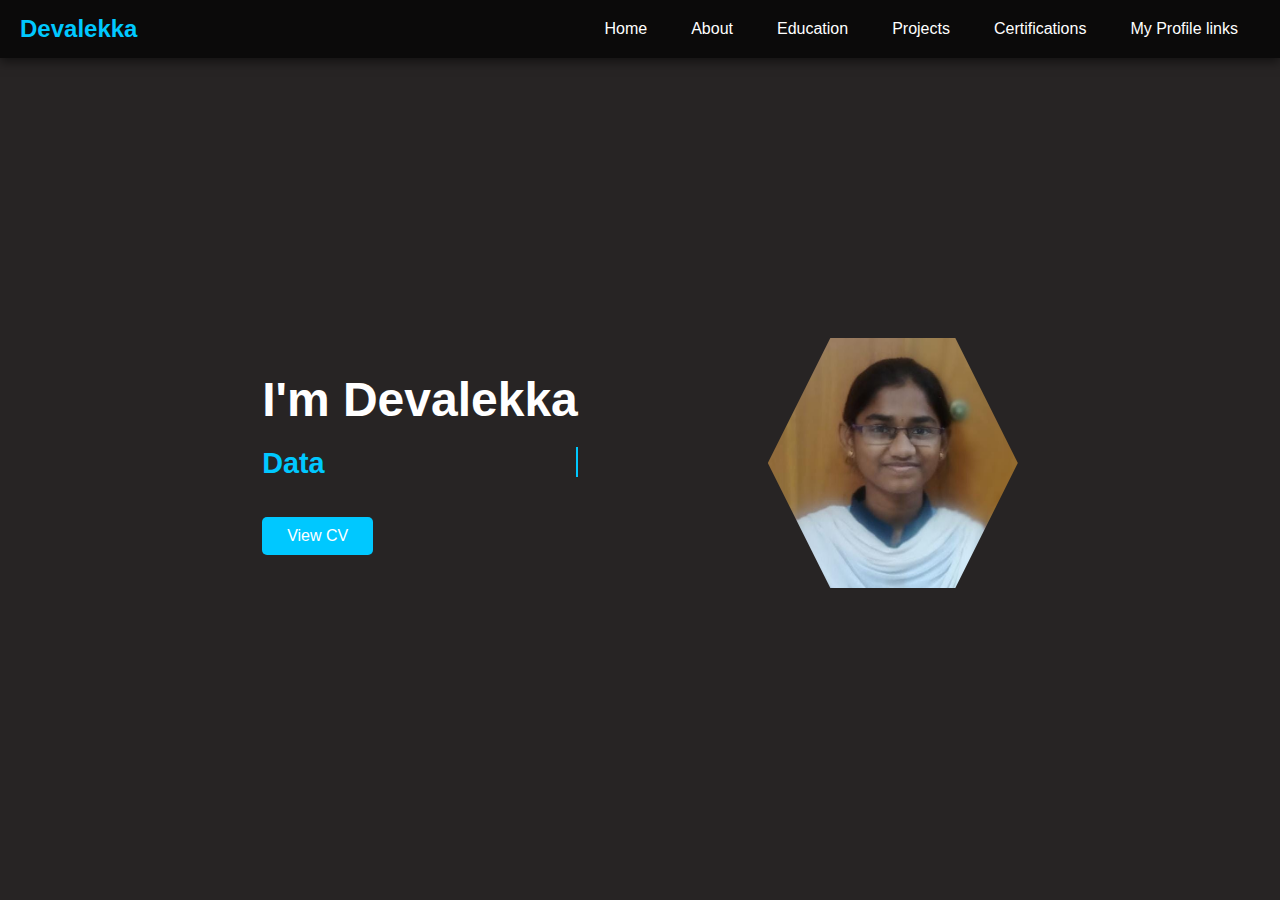
<file: index.html>
<!DOCTYPE html>
<html lang="en">
<head>
  <meta charset="UTF-8" />
  <meta name="viewport" content="width=device-width, initial-scale=1.0"/>
  <title>Portfolio Home Page</title>
  <link rel="stylesheet" href="style.css" />
</head>
<body>
  <!-- Navigation Bar -->
  <nav class="navbar">
    <div class="logo">Devalekka</div>
    <ul class="nav-links">
      <li><a href="index.html">Home</a></li>
      <li><a href="about.html">About</a></li>
      <li><a href="education.html">Education</a></li>
      <li><a href="projects.html">Projects</a></li>
       <li><a href="certifications.html">Certifications</a></li>
      <li><a href="contact.html">My Profile links</a></li>
    </ul>
  </nav>

  <!-- Hero Section -->
  <section class="hero">
   <div class="hero-content">
  <h1>I'm Devalekka</h1>
  <div style="margin-top: 20px;"></div> <!-- Just a bit of spacing -->
  <h2 class="typing-text"></h2>
  <div style="margin-top: 20px;"></div> <!-- Just a bit of spacing -->
  <a href="Devalekka-12 resume.pdf" target="_blank">
  <button class="download-cv">View CV</button>
</a>
</div>

    <div class="hero-image">
      <img src="profile.jpeg" alt="Profile Image" />
    </div>
  </section>

  <!-- Typing Effect Script -->
<script>
  const roles = ["Data Analyst", "Data Scientist", "Web Developer"];
  const textElement = document.querySelector(".typing-text");
  let roleIndex = 0;
  let charIndex = 0;
  let isDeleting = false;

  function typeRole() {
    const currentRole = roles[roleIndex];

    // Update text content
    if (isDeleting) {
      charIndex--;
      textElement.textContent = currentRole.substring(0, charIndex);
    } else {
      charIndex++;
      textElement.textContent = currentRole.substring(0, charIndex);
    }

    // ✨ Normal typing speed: not too fast, not slow
    let typingSpeed = isDeleting ? 100 : 160;

    // Pause only after full word is typed
    if (!isDeleting && charIndex === currentRole.length) {
      setTimeout(() => {
        isDeleting = true;
        typeRole();
      }, 1000); // slight pause before deleting
      return;
    }

    // After deleting, move to next
    if (isDeleting && charIndex === 0) {
      isDeleting = false;
      roleIndex = (roleIndex + 1) % roles.length;
    }

    setTimeout(typeRole, typingSpeed);
  }

  typeRole();
</script>


</body>
</html>
</file>
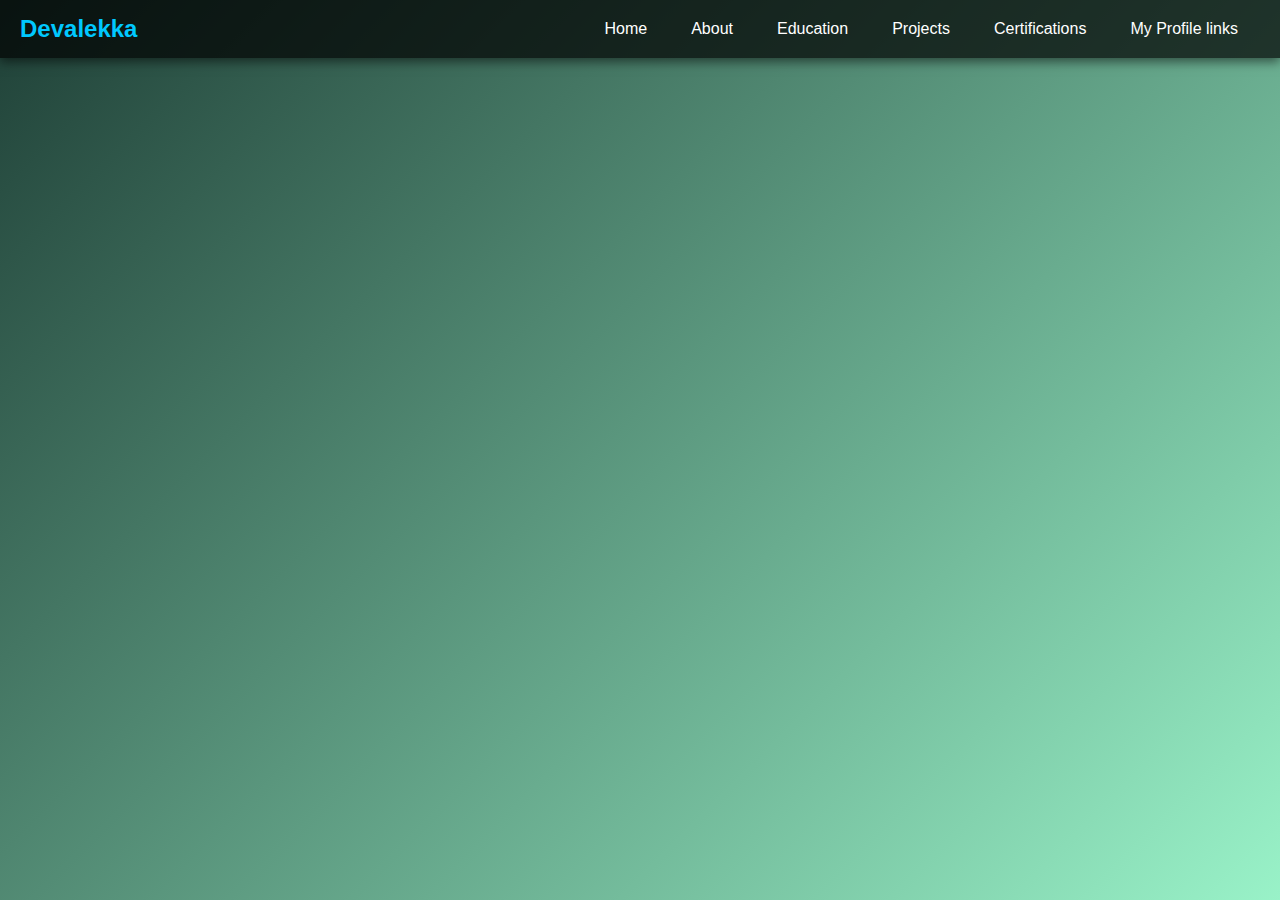
<file: about.html>
<!DOCTYPE html>
<html lang="en">
<head>
    <meta charset="UTF-8">
    <meta name="viewport" content="width=device-width, initial-scale=1.0">
    <title>About - Professional Portfolio</title>
    <link rel="stylesheet" href="about.css">
</head>
<body>
    <!-- Navbar -->
    <!-- Navigation Bar -->
   <!-- Navigation Bar -->
   <nav class="navbar">
    <div class="logo">Devalekka</div>
    <ul class="nav-links">
      <li><a href="index.html">Home</a></li>
      <li><a href="about.html">About</a></li>
      <li><a href="education.html">Education</a></li>
      <li><a href="projects.html">Projects</a></li>
      <li><a href="certifications.html">Certifications</a></li>
      <li><a href="contact.html">My Profile links</a></li>
    </ul>
  </nav>
    <!-- About Section Content -->
    <section id="about-section">
        <div class="container">
            <div class="profile-image">
                <img src="IMG-20250701-WA0003.jpg".jpg" alt="Profile Image">
            </div>
            <div class="about-content">
                <h1>About Me</h1>
                <div class="details">
                    <p><strong>Name:</strong> Devalekka P</p>
                    <p><strong>Birthdate:</strong> Sept 9, 2005</p>
                    <p><strong>Languages:</strong> English, Tamil</p>
                    <p><strong>City:</strong> Karur</p>
                    <p><strong>Email:</strong> devalekka2909@gmail.com</p>
                    <p><strong>Phone:</strong> +91 9944591731</p>
                </div>
            </div>
        </div>
    </section>
</body>
</html>
</file>
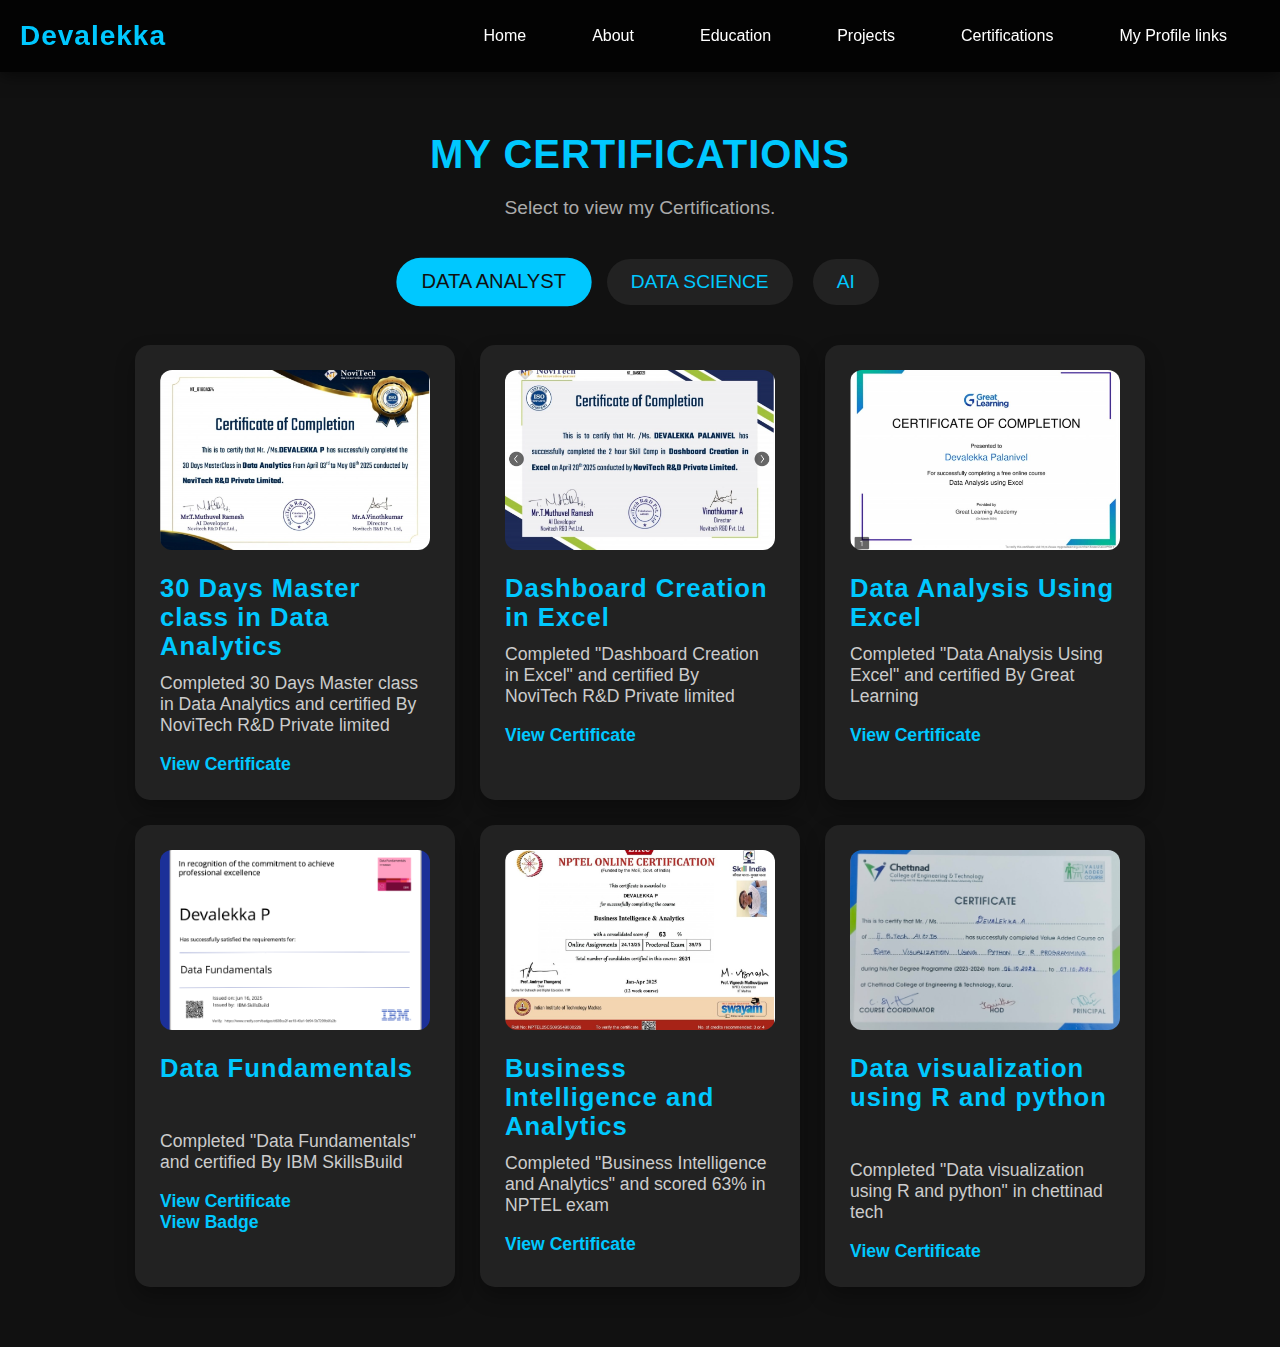
<file: certifications.html>
<!DOCTYPE html>
<html lang="en">
<head>
    <meta charset="UTF-8">
    <meta name="viewport" content="width=device-width, initial-scale=1.0">
    <title>My Skills</title>
    <link rel="stylesheet" href="skills.css">
</head>
<body>
    <div class="navbar">
        <div class="logo">Devalekka</div>
        <div class="nav-toggle" onclick="toggleMenu()">
            <span></span>
            <span></span>
            <span></span>
        </div>
        <ul class="nav-links">
            <li><a href="index.html">Home</a></li>
      <li><a href="about.html">About</a></li>
      <li><a href="education.html">Education</a></li>
      <li><a href="projects.html">Projects</a></li>
      <li><a href="certifications.html">Certifications</a></li>
      <li><a href="contact.html">My Profile links</a></li>
        </ul>
    </div>
    

<!-- Activity Page Wrapper -->
<div class="activity-page">
    <h1>My Certifications</h1>
    <p>Select to view my Certifications.</p>


      <!-- Tabs Navigation -->
    <div class="tabs">
        <button class="tab-button active" onclick="showTab('dcertification')">Data Analyst</button>
        <button class="tab-button" onclick="showTab('scertification')">Data Science</button>
        <button class="tab-button" onclick="showTab('certification')">AI</button>
    </div>
  


    <div id="dcertification" class="tab-content active">
        <div class="card-container">
            <!-- Project Card 1 -->
            <div class="card">
                <img src="Data Analyst cerfications/Novi1.PNG" alt="Project 1" class="card-image">
                <div class="card-content">
                    <h3>30 Days Master class in Data Analytics</h3>
                    <p>Completed 30 Days Master class in Data Analytics  and certified By NoviTech R&D Private limited</p>
                     <a href="Data Analyst cerfications/Novi1.PNG" target="_blank">View Certificate</a><br>
                 </div>
            </div>
            <!-- Project Card 2 -->
             <div class="card">
                <img src="Data Analyst cerfications/Novi2.PNG" alt="Project 1" class="card-image">
                <div class="card-content">
                    <h3>Dashboard Creation in Excel</h3>
                    <p>Completed "Dashboard Creation in Excel" and certified By NoviTech R&D Private limited</p>
                     <a href="Data Analyst cerfications/Novi2.PNG" target="_blank">View Certificate</a><br>
                </div>
            </div>
             <!-- Project Card 3 -->
             <div class="card">
                <img src="Data Analyst cerfications/GL.PNG" alt="Project 1" class="card-image">
                <div class="card-content">
                    <h3>Data Analysis Using Excel</h3>
                    <p>Completed "Data Analysis Using Excel" and certified By Great Learning</p>
                     <a href="Data Analyst cerfications/GL.PNG" target="_blank">View Certificate</a><br>
                </div>
            </div>
             <!-- Project Card 4 -->
             <div class="card">
                <img src="Data Analyst cerfications/IBM 1.PNG" alt="Project 1" class="card-image">
                <div class="card-content">
                    <h3>Data Fundamentals</h3><br><br>
                    <p>Completed "Data Fundamentals" and certified By IBM SkillsBuild</p>
                     <a href="Data Analyst cerfications/IBM 1.PNG" target="_blank">View Certificate</a><br>
                     <a href="https://www.credly.com/badges/d608ca2f-ee18-40a1-9d94-5b7299b6fa2b" target="_blank">View Badge</a>
                </div>
            </div>
              <!-- Project Card 5 -->
             <div class="card">
                <img src="Data Analyst cerfications/nptel.PNG" alt="Project 1" class="card-image">
                <div class="card-content">
                    <h3>Business Intelligence and Analytics</h3>
                    <p>Completed "Business Intelligence and Analytics" and scored 63% in NPTEL exam</p>
                     <a href="Data Analyst cerfications/nptel.PNG" target="_blank">View Certificate</a>
                </div>
            </div>
            <div class="card">
                <img src="Data Analyst cerfications/chettinadcerti.jpeg" alt="Project 1" class="card-image">
                <div class="card-content">
                    <h3>Data visualization using R and python</h3><br><br>
                    <p>Completed "Data visualization using R and python" in chettinad tech</p>
                     <a href="Data Analyst cerfications/chettinadcerti.jpeg" target="_blank">View Certificate</a>
                    
                </div>
            </div>
        </div>
    </div>

 <div id="scertification" class="tab-content">
        <div class="card-container">
            <!-- Project Card 1 -->
             <div class="card">
                <img src="Data Analyst cerfications/Ds tool.PNG" alt="Project 1" class="card-image">
                <div class="card-content">
                    <h3>Data Science Tools</h3><br><br>
                    <p>Completed and certified in "Data Science Tools" with a score of 89% by IBM SkillsBuild.</p>
                    <a href="Data Analyst cerfications/Ds tool.PNG" target="_blank">View Certificate</a><br>
                    <a href="https://www.credly.com/badges/a8ab05cc-c481-4539-89bf-2fc32097894e" target="_blank">View Badge</a>
                    </div>
            </div>

            <!-- Project Card 2 -->
             <div class="card">
                <img src="Data Analyst cerfications/Ds foundation.PNG" alt="Project 1" class="card-image">
                <div class="card-content">
                    <h3>Data Science foundation</h3>
                    <p>Completed and certified "Data Science foundation- Level 1"  with a score of 92% By IBM SkillsBuild</p>
                     <a href="Data Analyst cerfications/Ds foundation.PNG" target="_blank">View Certificate</a><br>
                     <a href="https://www.credly.com/badges/69bf5e0c-3e33-4c6a-91c3-e3b44d774a0d" target="_blank">View Badge</a>
                </div>
             </div>
                <!-- Project Card 3 -->
             <div class="card">
                <img src="Data Analyst cerfications/Ds methodology.PNG" alt="Project 1" class="card-image">
                <div class="card-content">
                    <h3>Data Science Methodologies</h3>
                    <p>Completed  and certified "Data Science Methodologies" with a score of 84% By IBM SkillsBuild</p>
                     <a href="Data Analyst cerfications/Ds foundation.PNG" target="_blank">View Certificate</a><br>
                     <a href="https://www.credly.com/badges/03b26c4f-8e96-4c6e-a815-32895cdc8750" target="_blank">View Badge</a>
                </div>
        </div>
    </div>
 </div>









 <div id="certification" class="tab-content">
        <div class="card-container">

            <!-- Project Card 1 -->
            <div class="card">
                <img src="Data Analyst cerfications/getting started with AI.PNG" alt="Project 1" class="card-image">
                <div class="card-content">
                    <h3>Getting Started with AI</h3>
                    <p>Completed "Getting Started with AI" and certified By IBM SkillsBuild</p>
                     <a href="Data Analyst cerfications/getting started with AI.PNG" target="_blank">View Certificate</a><br>
                     <a href="https://www.credly.com/badges/8157a1de-8170-4879-8f23-dd0962eae620" target="_blank">View Badge</a>
                 </div>
            </div>
             <!-- Project Card 2 -->
            <div class="card">
                <img src="Data Analyst cerfications/Ai greatlearning.PNG" alt="Project 1" class="card-image">
                <div class="card-content">
                    <h3>Introduction to AI</h3><br><br>
                    <p>Completed "Introduction to AI" and certified By Great Learning</p>
                     <a href="Data Analyst cerfications/Ai greatlearning.PNG" target="_blank">View Certificate</a><br>
                 </div>
            </div>
            <!-- Project Card 3 -->
            <div class="card">
                <img src="Data Analyst cerfications/techshakam.PNG" alt="Project 1" class="card-image">
                <div class="card-content">
                    <h3>Foundation course IR 4.0 Technologies</h3>
                    <p>Completed "Foundation course IR 4.0 Technologies" and certified By Techsaksham</p>
                     <a href="Data Analyst cerfications/techshakam.PNG" target="_blank">View Certificate</a><br>
                 </div>
            </div>
              <!-- Project Card 4 -->
            <div class="card">
                <img src="Data Analyst cerfications/Rpa.PNG" alt="Project 1" class="card-image">
                <div class="card-content">
                    <h3>Robotic Process Automation</h3>
                    <p>Completed "Robotic Process Automation" and certified by UiPath, sponsored by Naan Mudhalavan</p>
                     <a href="Data Analyst cerfications/Rpa.PNG" target="_blank">View Certificate</a><br>
                 </div>
            </div>












        </div>
 </div>








  <script>
    // JavaScript for toggling tabs
    function showTab(tabId) {
        const contents = document.querySelectorAll('.tab-content');
        const buttons = document.querySelectorAll('.tab-button');
        
        contents.forEach(content => content.classList.remove('active'));
        buttons.forEach(button => button.classList.remove('active'));
        
        document.getElementById(tabId).classList.add('active');
        document.querySelector(`.tab-button[onclick="showTab('${tabId}')"]`).classList.add('active');
    }
</script>

</body>
</html>
</file>
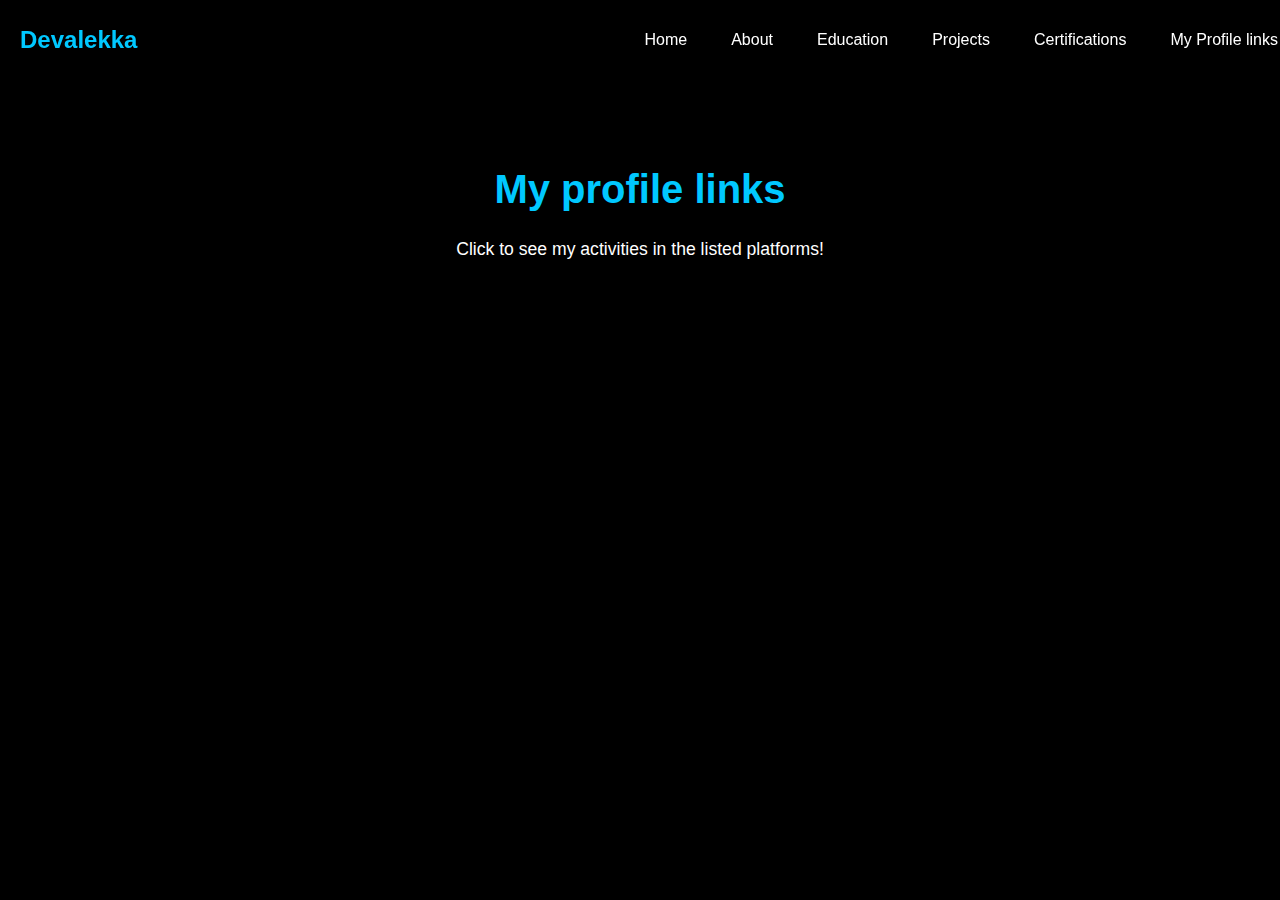
<file: contact.html>
<!DOCTYPE html>
<html lang="en">
<head>
  <meta charset="UTF-8">
  <meta name="viewport" content="width=device-width, initial-scale=1.0">
  <title>Contact Me</title>
  <link href="https://cdnjs.cloudflare.com/ajax/libs/font-awesome/6.0.0-beta3/css/all.min.css" rel="stylesheet">
  <link rel="stylesheet" href="contact.css">
</head>
<body>
  <!-- Navigation Bar -->
  <nav class="navbar">
    <div class="logo">Devalekka</div>
    <ul class="nav-links">
      <li><a href="index.html">Home</a></li>
      <li><a href="about.html">About</a></li>
      <li><a href="education.html">Education</a></li>
      <li><a href="projects.html">Projects</a></li>
      <li><a href="certifications.html">Certifications</a></li>
      <li><a href="contact.html">My Profile links</a></li>
    </ul>
  </nav>

  <!-- Contact Section -->
  <main>
    <section class="contact-wrapper">
      <div class="contact-header">
        <h1>My profile links</h1>
        <p>Click to see my activities in the listed platforms!</p>
      </div>

      <div class="contact-grid">
       
      
        <div class="contact-item" data-animation="slide-up">
          <i class="fab fa-github"></i>
          <h3>GitHub</h3>
          <a href="https://github.com/Devalekka" target="_blank">Click here</a>
        </div>
        <div class="contact-item" data-animation="slide-up">
          <i class="fab fa-hackerrank"></i>
          <h3>HackerRank</h3>
          <a href="https://www.hackerrank.com/profile/devalekka2909" target="_blank">Click here</a>
        </div>
        <div class="contact-item" data-animation="fade-in">
          <i class="fab fa-linkedin"></i>
          <h3>LinkedIn</h3>
          <a href="https://www.linkedin.com/in/devalekka-palanivel-b0945b33a/" target="_blank">Click here</a>
        </div>
      </div>
    </section>
  </main>
</body>
</html>
</file>
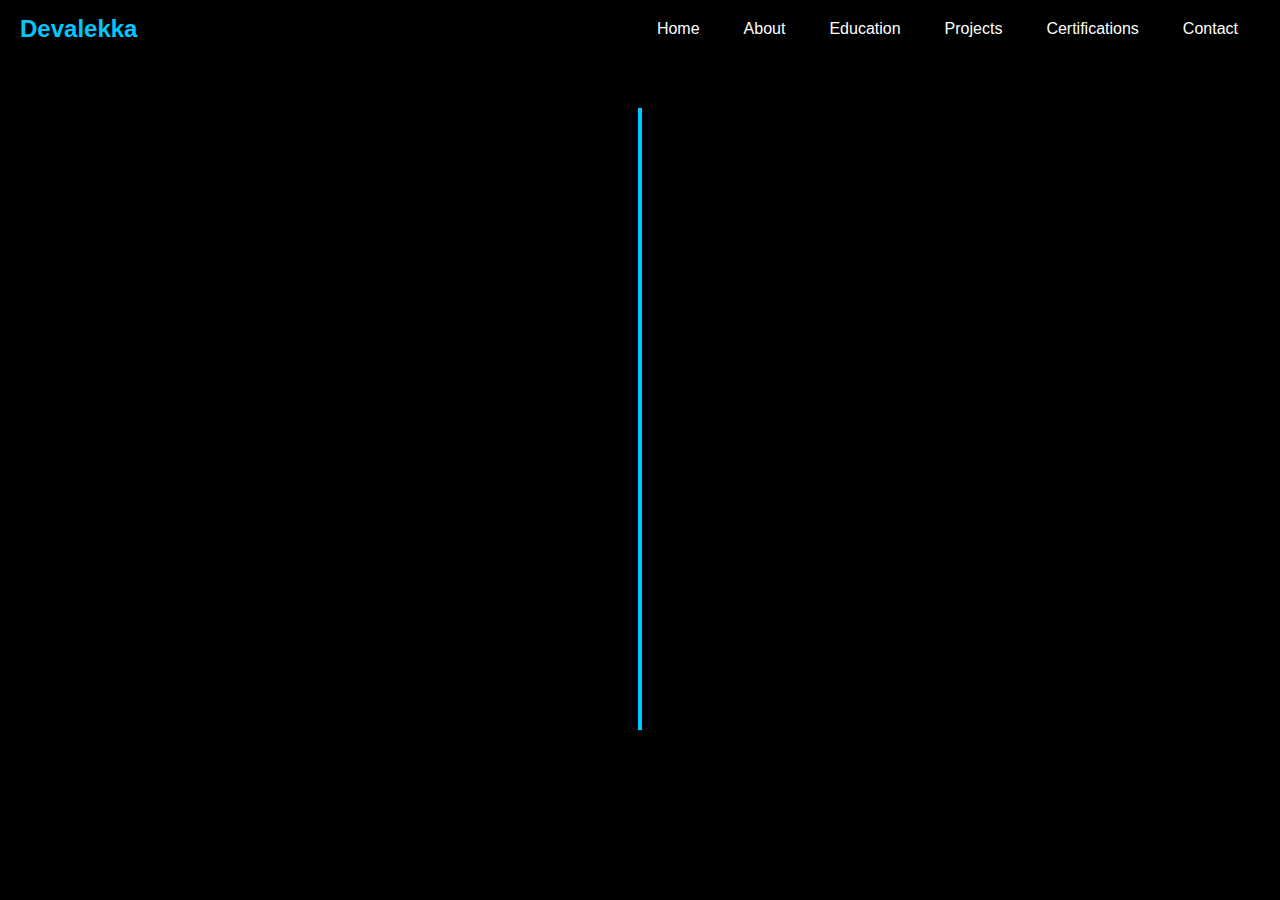
<file: education.html>
<!DOCTYPE html>
<html lang="en">
<head>
    <meta charset="UTF-8">
    <meta name="viewport" content="width=device-width, initial-scale=1.0">
    <title>Education Timeline</title>
    <link rel="stylesheet" href="education.css">
</head>
<body>
    <!-- Navigation Bar -->
    <nav class="navbar">
        <div class="logo">Devalekka</div>
        <ul class="nav-links">
            <li><a href="index.html">Home</a></li>
            <li><a href="about.html">About</a></li>
            <li><a href="education.html">Education</a></li>
            <li><a href="projects.html">Projects</a></li>
            <li><a href="certifications.html">Certifications</a></li>
            <li><a href="contact.html">Contact</a></li>
        </ul>
    </nav>

    <section class="education-section">
        <div class="timeline">
            <div class="timeline-item left">
                <div class="timeline-content">
                    <h3>2026</h3>
                    <h4>Bachelor of Technology - AI & DS</h4>
                    <p>Chettinad College of Engineering and Technology</p>
                    <p>CGPA - <b>8.12</b></p>
                </div>
            </div>
            <div class="timeline-item right">
                <div class="timeline-content">
                    <h3>2022</h3>
                    <h4>Higher Secondary - St. Antony's School</h4>
                    <p>Percentage - <b>72%</b></p>
                </div>
            </div>
            <div class="timeline-item left">
                <div class="timeline-content">
                    <h3>2020</h3>
                    <h4>Senior Secondary - St. Antony's School</h4>
                    <p>Percentage - <b>76%</b></p>
                </div>
            </div>
        </div>
    </section>
</body>
</html>
</file>
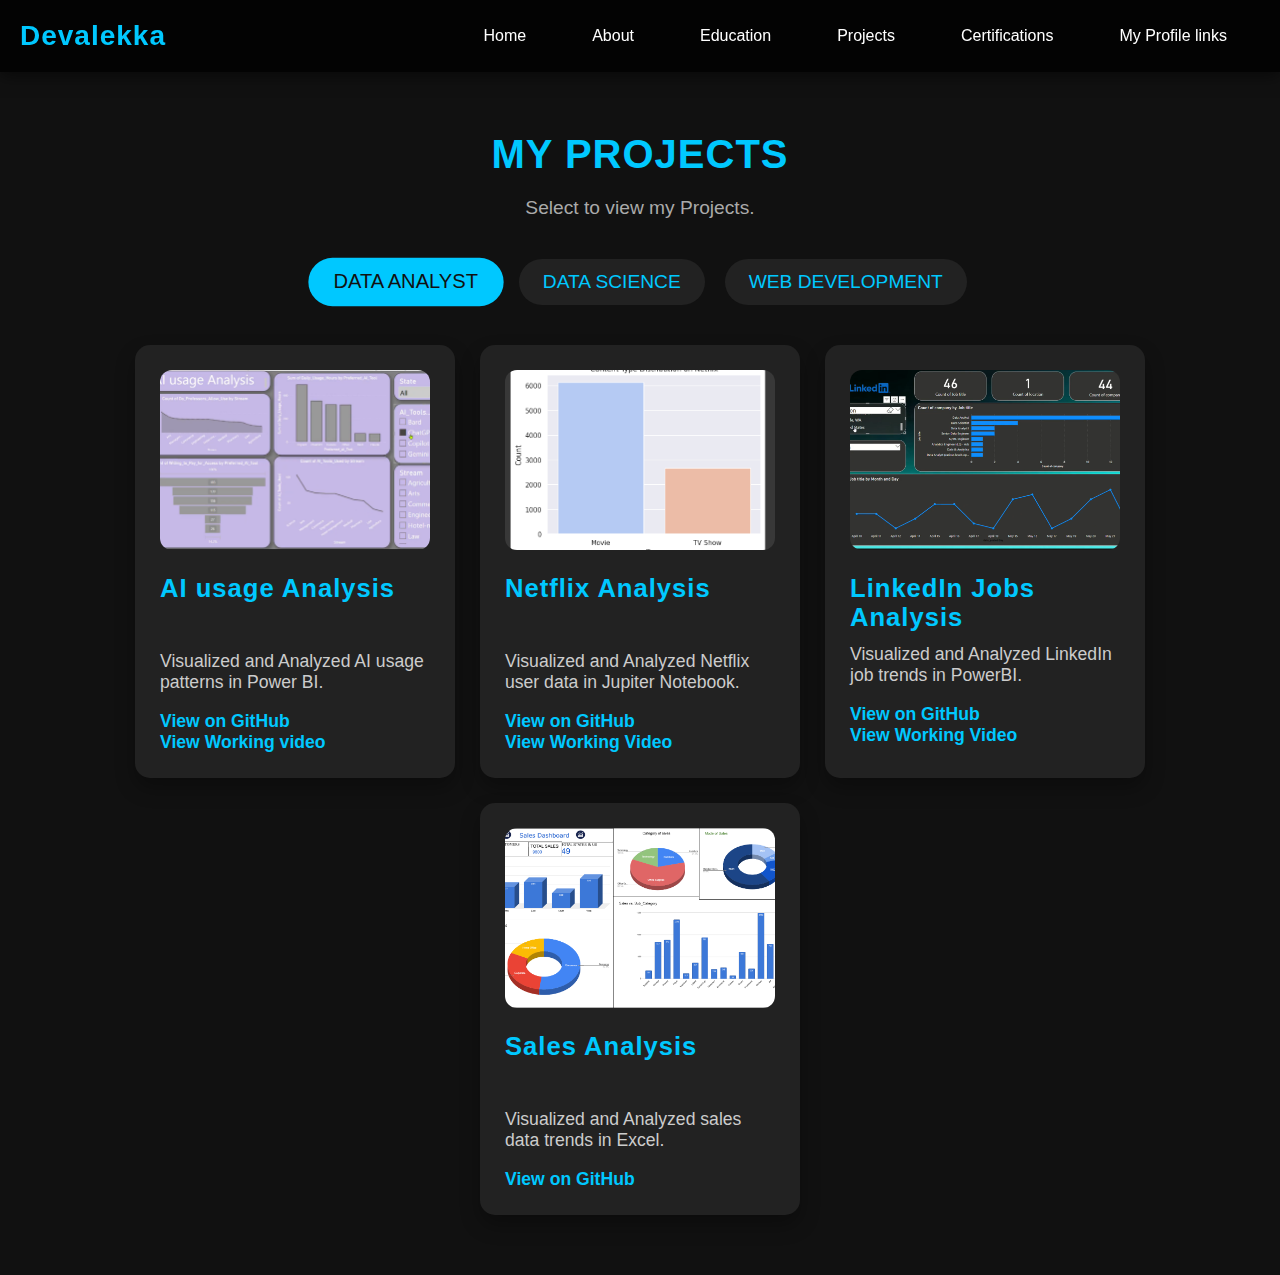
<file: projects.html>
<!DOCTYPE html>
<html lang="en">
<head>
    <meta charset="UTF-8">
    <meta name="viewport" content="width=device-width, initial-scale=1.0">
    <title>My Activities</title>
    <link rel="stylesheet" href="projects.css">
</head>
<body>
       <!-- Navigation Bar -->
       <nav class="navbar">
        <div class="logo">Devalekka</div>
       
       
            <ul class="nav-links">
              <li><a href="index.html">Home</a></li>
              <li><a href="about.html">About</a></li>
              <li><a href="education.html">Education</a></li>
              <li><a href="projects.html">Projects</a></li>
              <li><a href="certifications.html">Certifications</a></li>
              <li><a href="contact.html">My Profile links</a></li>
            </ul>
          </nav>
    </nav>

<!-- Activity Page Wrapper -->
<div class="activity-page">
    <h1>My Projects </h1>
    <p>Select to view my Projects.</p>

    <!-- Tabs Navigation -->
    <div class="tabs">
        <button class="tab-button active" onclick="showTab('dprojects')">Data Analyst</button>
        <button class="tab-button" onclick="showTab('sprojects')">Data Science</button>
        <button class="tab-button" onclick="showTab('projects')">Web Development</button>
    </div>




    <div id="dprojects" class="tab-content active">
        <div class="card-container">
            <!-- Project Card 1 -->
            <div class="card">
                <img src="image/Ai Usage Analysis.PNG" alt="Project 1" class="card-image">
                <div class="card-content">
                    <h3>AI usage Analysis</h3><br><br>
                   <p>Visualized and Analyzed AI usage patterns in Power BI.</p>
                    <a href="https://github.com/Devalekka/Ai-usage-Analysis" target="_blank">View on GitHub</a><br>
                    <a href="https://drive.google.com/file/d/12BhBPVqVaT1fbKht1OYjSnVaNxT8SmYM/view" target="_blank">View Working video</a>
                </div>
            </div>

            <!-- Project Card 2 -->
            <div class="card">
                <img src="image/Netflix Analysis.PNG" alt="Project 1" class="card-image">
                <div class="card-content">
                    <h3>Netflix Analysis</h3><br><br>
                   <p>Visualized and Analyzed Netflix user data in Jupiter Notebook.</p>
                    <a href="https://github.com/Devalekka/netflix_analysis" target="_blank">View on GitHub</a><br>
                    <a href="https://drive.google.com/file/d/1nBU-fe0xqKhHla1guc-H4C61HRvx4tnm/view?usp=sharing" target="_blank">View Working Video</a>
                </div>
            </div>

              <!-- Project Card 3 -->
            <div class="card">
                <img src="image/LinkedIn.PNG" alt="Project 1" class="card-image">
                <div class="card-content">
                    <h3>LinkedIn Jobs Analysis</h3>
                    <p>Visualized and Analyzed LinkedIn job trends in PowerBI.</p>
                    <a href="https://github.com/Devalekka/LinkedIn_jobs_dashboard" target="_blank">View on GitHub</a><br>
                    <a href="https://drive.google.com/file/d/1uEZy4umyqefdjG-j5XIw1JaFxXY-4FvK/view?usp=sharing" target="_blank">View Working Video</a>
                </div>
            </div>

              <!-- Project Card 4 -->
            <div class="card">
                <img src="image/Sales Analysis.PNG" alt="Project 1" class="card-image">
                <div class="card-content">
                    <h3>Sales Analysis</h3><br><br>
                   <p>Visualized and Analyzed sales data trends in Excel.</p>
                    <a href="https://github.com/Devalekka/sales-dashboard" target="_blank">View on GitHub</a><br>
              
                </div>
            </div>

        </div>
    </div>






    <div id="sprojects" class="tab-content ">
        <div class="card-container">
            <!-- Project Card 1 -->
            <div class="card">
                <img src="image/carbon estimation.PNG" alt="Project 1" class="card-image">
                <div class="card-content">
                    <h3>Carbon Estimator</h3><br>
                   <p>Developed a tool to estimate carbon emissions from various activities.</p>
                    <a href="https://github.com/Devalekka/carbon-estimator" target="_blank">View on GitHub</a><br>
                    <a href="https://huggingface.co/spaces/Devalekka/carbon_estimator" target="_blank">View on Hugging Face</a><br>
                    <a href="https://drive.google.com/file/d/1wHxGT5YrokBIOceGjndWZ2lnMyAWaeQV/view?usp=sharing" target="_blank">View Working video</a>
                </div>
            </div>
              <!-- Project Card 2 -->
            <div class="card">
                <img src="image/Turbo fan.PNG" alt="Project 1" class="card-image">
                <div class="card-content">
                    <h3>Turbofan Engine RUL Predictor</h3>
                   <p>Developed a tool to estimate RUL of turbofan engines.</p>
                    <a href="https://github.com/Devalekka/Turbofan-Engine-Remaining-lifecycle-prediction" target="_blank">View on GitHub</a><br>
                    <a href="https://huggingface.co/spaces/Devalekka/Turbofan_remaining_lifecycle_predictor" target="_blank">View on Hugging Face</a><br>
                    <a href="https://drive.google.com/file/d/1ZQAuRSVV24RopYu4RmudVVwjUQ75xgGg/view?usp=sharing" target="_blank">View Working video</a>
                </div>
            </div>

              <!-- Project Card 3 -->
            <div class="card">
                <img src="image/Web scraping.PNG" alt="Project 1" class="card-image">
                <div class="card-content">
                    <h3>Web Scraping</h3><br><br
                   <p>Web scrapped "Quotes to scrap" website and Analyzed the data.</p>
                    <a href="https://github.com/Devalekka/Web_scraping" target="_blank">View on GitHub</a><br>
                   
                </div>
            </div>
          

        </div>
    </div>


























    <!-- Projects Tab Content -->
    <div id="projects" class="tab-content ">
        <div class="card-container">
            <!-- Project Card 1 -->
            <div class="card">
                <img src="Screenshot (18).png" alt="Project 1" class="card-image">
                <div class="card-content">
                    <h3>Website for an restaurant</h3>
                    <p>I have an created an website in HTML,CSS,JS.</p>
                    <a href="https://devalekka.github.io/oreo-website/" target="_blank">View Live</a><br>
                    <a href="https://github.com/Devalekka/oreo-website" target="_blank">View on GitHub</a><br>
                  

                    
                </div>
            </div>
            
            <!-- Project Card 2 -->
            <div class="card">
                <img src="Screenshot (17).png" alt="Project 2" class="card-image">
                <div class="card-content">
                    <h3>Website for an beauty shop</h3>
                    <p>I have created website using HTML and CSS </p>
                    <a href="https://devalekka.github.io/deva/index.html" target="_blank">View on GitHub</a>
                </div>
            </div>
        </div>
    </div>




















<script>
    // JavaScript for toggling tabs
    function showTab(tabId) {
        const contents = document.querySelectorAll('.tab-content');
        const buttons = document.querySelectorAll('.tab-button');
        
        contents.forEach(content => content.classList.remove('active'));
        buttons.forEach(button => button.classList.remove('active'));
        
        document.getElementById(tabId).classList.add('active');
        document.querySelector(`.tab-button[onclick="showTab('${tabId}')"]`).classList.add('active');
    }
</script>

</body>
</html>
</file>
<file: skills.css>
/* Basic Styling */
* {
    margin: 0;
    padding: 0;
    box-sizing: border-box;
}

body {
    font-family: 'Segoe UI', Tahoma, Geneva, Verdana, sans-serif;
    background-color: #111;
    color: #fff;
}

/* Navigation Bar */
.navbar {
    width: 100%;
    background-color: rgba(0, 0, 0, 0.8);
    padding: 20px;
    display: flex;
    justify-content: space-between;
    align-items: center;
    position: sticky;
    top: 0;
    z-index: 1000;
    box-shadow: 0 4px 15px rgba(0, 0, 0, 0.5);
}

.navbar .logo {
    font-size: 28px;
    font-weight: 700;
    color: #00c8ff;
    letter-spacing: 1px;
}

.nav-links {
    list-style: none;
    display: flex;
}

.nav-links li {
    margin: 0 15px;
}

.nav-links a {
    color: #fff;
    text-decoration: none;
    font-size: 16px;
    padding: 10px 18px;
    font-weight: 500;
    transition: background 0.3s ease, color 0.3s ease;
    border-radius: 5px;
}

.nav-links a:hover {
    background-color: #00c8ff;
    color: #111;
}





/* Main Container */
.container {
    width: 90%;
    max-width: 1000px; /* Reduced size for a compact look */
    margin: 30px auto;
    text-align: center;
}

/* Header */
h2 {
    font-size: 3em;
    color:#00c8ff; /* Changed header color */
    margin-bottom: 50px;
    text-transform: uppercase;
    letter-spacing: 2px;
    animation: headerPopIn 1s ease-out forwards;
}

/* Header Animation */
@keyframes headerPopIn {
    0% { transform: scale(0.8); opacity: 0; }
    100% { transform: scale(1); opacity: 1; }
}

/* Page Layout */
.activity-page {
    text-align: center;
    padding: 60px 20px;
}

.activity-page h1 {
    font-size: 2.5em;
    color: #00c8ff;
    margin-bottom: 20px;
    text-transform: uppercase;
    letter-spacing: 1px;
}

.activity-page p {
    font-size: 1.2em;
    color: #aaa;
    margin-bottom: 40px;
    font-weight: 400;
}
/* Tab Navigation */
.tabs {
    display: flex;
    justify-content: center;
    margin-bottom: 30px;
}

.tab-button {
    background: #222;
    color: #00c8ff;
    border: none;
    padding: 12px 24px;
    margin: 0 10px;
    cursor: pointer;
    font-size: 1.2em;
    font-weight: 500;
    text-transform: uppercase;
    border-radius: 30px;
    transition: background 0.3s ease, color 0.3s ease;
}

.tab-button:hover,
.tab-button.active {
    background: #00c8ff;
    color: #111;
    transform: scale(1.05);
}

/* Tab Content */
.tab-content {
    display: none;
    opacity: 0;
    transition: opacity 0.5s ease-in-out;
}

.tab-content.active {
    display: block;
    opacity: 1;
}
/* Card Layout for Projects and Certifications */
.card-container {
    display: flex;
    flex-wrap: wrap;
    justify-content: center;
    gap: 25px;
    margin-top: 40px;
}

.card {
    background: #222;
    border-radius: 15px;
    width: 320px;
    padding: 25px;
    box-shadow: 0 10px 20px rgba(0, 0, 0, 0.3);
    transition: transform 0.3s ease, box-shadow 0.3s ease;
    text-align: left;
    overflow: hidden;
}

.card:hover {
    transform: translateY(-12px);
    box-shadow: 0 15px 30px rgba(0, 200, 255, 0.4);
}

.card-image {
    width: 100%;
    height: 180px;
    border-radius: 12px;
    margin-bottom: 20px;
    object-fit: cover;
    transition: transform 0.3s ease;
}

.card:hover .card-image {
    transform: scale(1.05);
}

.card-content h3 {
    color: #00c8ff;
    font-size: 1.6em;
    margin-bottom: 12px;
    font-weight: 700;
    letter-spacing: 1px;
}

.card-content p {
    color: #ccc;
    font-size: 1.1em;
    margin-bottom: 18px;
    font-weight: 400;
}

.card-content a {
    color: #00c8ff;
    text-decoration: none;
    font-weight: bold;
    font-size: 1.1em;
    transition: color 0.3s ease;
}

.card-content a:hover {
    color: #fff;
    text-decoration: underline;
}

/* Responsive Design */
@media (max-width: 768px) {
    .navbar {
        flex-direction: column; /* Stack navbar elements */
        padding: 10px; /* Reduce padding */
    }

    .nav-links {
        flex-wrap: wrap; /* Allow links to wrap */
        justify-content: center;
    }

    .nav-links li {
        margin: 5px; /* Adjust spacing between links */
    }
    .activity-page h1 {
        font-size: 2.8em;
    }

    .tabs {
        flex-direction: column;
    }

    .tab-button {
        font-size: 1.1em;
        padding: 10px 20px;
        margin: 10px 0;
    }

    .card-container {
        flex-direction: column;
        align-items: center;
    }

    .card {
        width: 90%;
    }

    .card-image {
        height: 200px;
    }
}





/* For screens smaller than 480px (Mobile phones) */
@media screen and (max-width: 480px) {
    .navbar {
        flex-direction: column; /* Ensure navbar stacks on small screens */
    }

    .nav-links a {
        font-size: 14px; /* Reduce font size of navbar links */
    }
    .activity-page h1 {
        font-size: 1.4em;
    }

    .tabs {
        flex-direction: column;
    }

    .tab-button {
        font-size: 1.1em;
        padding: 5px 10px;
        margin: 10px 0;
    }

    .card-container {
        flex-direction: column;
        align-items: center;
    }

    .card {
        width: 90%;
    }

    .card-image {
        height: 200px;
    }
}
</file>
<file: contact.css>
/* Contact CSS */
:root {
  --primary-color: #00c8ff;
  --background-color: #000000;
  --text-color: #ffffff;
  --card-background: #141414;
  --hover-color: #008ecc;
  --animation-duration: 3s;
}

body {
  margin: 0;
  font-family: 'Poppins', sans-serif;
  background: var(--background-color);
  color: var(--text-color);
  overflow-x: hidden;
}

.navbar {
  width: 100%;
  background-color: rgba(0, 0, 0, 0.8);
  padding: 15px 20px;
  display: flex;
  justify-content: space-between;
  align-items: center;
  position: sticky;
  top: 0;
  z-index: 1000;
  box-shadow: 0 4px 10px rgba(0, 0, 0, 0.5);
}

.navbar .logo {
  font-size: 24px;
  font-weight: bold;
  color: var(--primary-color);
}

.nav-links {
  list-style: none;
  display: flex;
}

.nav-links li {
  margin: 0 10px;
}

.nav-links a {
  color: var(--text-color);
  text-decoration: none;
  font-size: 16px;
  padding: 8px 12px;
  transition: background 0.3s, color 0.3s;
}

.nav-links a:hover {
  background-color: var(--hover-color);
  color: var(--background-color);
  border-radius: 5px;
}

.contact-wrapper {
  padding: 60px 5%;
  text-align: center;
}

.contact-header h1 {
  font-size: 2.5rem;
  color: var(--primary-color);
  animation: fadeInText var(--animation-duration) ease-out;
}

.contact-header p {
  font-size: 1.1rem;
  margin: 20px 0 40px;
  color: var(--text-color);
}

.contact-grid {
  display: grid;
  grid-template-columns: repeat(auto-fit, minmax(250px, 1fr));
  gap: 20px;
  justify-content: center;
}

.contact-item {
  background: var(--card-background);
  padding: 30px;
  border-radius: 15px;
  box-shadow: 0 8px 20px rgba(0, 0, 0, 0.3);
  text-align: center;
  transition: transform 0.5s, box-shadow 0.5s, background-color 0.5s;
  opacity: 0;
}

.contact-item[data-animation] {
  animation: fadeInUp var(--animation-duration) ease forwards;
}

.contact-item:hover {
  transform: translateY(-10px);
  box-shadow: 0 15px 30px rgba(0, 200, 255, 0.4);
}

.contact-item i {
  font-size: 3rem;
  color: var(--primary-color);
  margin-bottom: 15px;
}

.contact-item h3 {
  font-size: 1.5rem;
  color: var(--text-color);
  margin-bottom: 10px;
}

.contact-item p,
.contact-item a {
  font-size: 1.2rem;
  color: #008ecc;
  text-decoration: none;
}

.contact-item p:hover,
.contact-item a:hover {
  text-decoration: underline;
  color: white;
}

/* Responsive Adjustments */
@media (max-width: 768px) {
  .navbar {
    flex-direction: column; /* Stack navbar elements */
    padding: 10px; /* Reduce padding */
}

.nav-links {
    flex-wrap: wrap; /* Allow links to wrap */
    justify-content: center;
}

.nav-links li {
    margin: 5px; /* Adjust spacing between links */
}
  .contact-header h1 {
    font-size: 2rem;
  }

  .contact-header p {
    font-size: 1rem;
  }

  .contact-grid {
    grid-template-columns: 1fr;
  }

  .contact-item {
    padding: 20px;
  }
}

@media (max-width: 480px) {
  .navbar .logo {
    font-size: 20px;
  }
  .navbar {
    flex-direction: column; /* Ensure navbar stacks on small screens */
}

.nav-links a {
    font-size: 14px; /* Reduce font size of navbar links */
}

  .nav-links a {
    font-size: 14px;
    padding: 6px 10px;
  }

  .contact-header h1 {
    font-size: 1.8rem;
  }

  .contact-header p {
    font-size: 0.9rem;
  }

  .contact-item i {
    font-size: 2.5rem;
  }

  .contact-item h3 {
    font-size: 1.2rem;
  }

  .contact-item p,
  .contact-item a {
    font-size: 1rem;
  }
}

/* Animations */
@keyframes fadeInText {
  from {
    opacity: 0;
    transform: translateY(-50px);
  }
  to {
    opacity: 1;
    transform: translateY(0);
  }
}

@keyframes fadeInUp {
  from {
    opacity: 0;
    transform: translateY(30px);
  }
  to {
    opacity: 1;
    transform: translateY(0);
  }
}
</file>
<file: projects.css>
/* Basic Styling */
* {
    margin: 0;
    padding: 0;
    box-sizing: border-box;
}

body {
    font-family: 'Segoe UI', Tahoma, Geneva, Verdana, sans-serif;
    background-color: #111;
    color: #fff;
}

/* Navigation Bar */
.navbar {
    width: 100%;
    background-color: rgba(0, 0, 0, 0.8);
    padding: 20px;
    display: flex;
    justify-content: space-between;
    align-items: center;
    position: sticky;
    top: 0;
    z-index: 1000;
    box-shadow: 0 4px 15px rgba(0, 0, 0, 0.5);
}

.navbar .logo {
    font-size: 28px;
    font-weight: 700;
    color: #00c8ff;
    letter-spacing: 1px;
}

.nav-links {
    list-style: none;
    display: flex;
}

.nav-links li {
    margin: 0 15px;
}

.nav-links a {
    color: #fff;
    text-decoration: none;
    font-size: 16px;
    padding: 10px 18px;
    font-weight: 500;
    transition: background 0.3s ease, color 0.3s ease;
    border-radius: 5px;
}

.nav-links a:hover {
    background-color: #00c8ff;
    color: #111;
}

/* Page Layout */
.activity-page {
    text-align: center;
    padding: 60px 20px;
}

.activity-page h1 {
    font-size: 2.5em;
    color: #00c8ff;
    margin-bottom: 20px;
    text-transform: uppercase;
    letter-spacing: 1px;
}

.activity-page p {
    font-size: 1.2em;
    color: #aaa;
    margin-bottom: 40px;
    font-weight: 400;
}

/* Tab Navigation */
.tabs {
    display: flex;
    justify-content: center;
    margin-bottom: 30px;
}

.tab-button {
    background: #222;
    color: #00c8ff;
    border: none;
    padding: 12px 24px;
    margin: 0 10px;
    cursor: pointer;
    font-size: 1.2em;
    font-weight: 500;
    text-transform: uppercase;
    border-radius: 30px;
    transition: background 0.3s ease, color 0.3s ease;
}

.tab-button:hover,
.tab-button.active {
    background: #00c8ff;
    color: #111;
    transform: scale(1.05);
}

/* Tab Content */
.tab-content {
    display: none;
    opacity: 0;
    transition: opacity 0.5s ease-in-out;
}

.tab-content.active {
    display: block;
    opacity: 1;
}

/* Card Layout for Projects and Certifications */
.card-container {
    display: flex;
    flex-wrap: wrap;
    justify-content: center;
    gap: 25px;
    margin-top: 40px;
}

.card {
    background: #222;
    border-radius: 15px;
    width: 320px;
    padding: 25px;
    box-shadow: 0 10px 20px rgba(0, 0, 0, 0.3);
    transition: transform 0.3s ease, box-shadow 0.3s ease;
    text-align: left;
    overflow: hidden;
}

.card:hover {
    transform: translateY(-12px);
    box-shadow: 0 15px 30px rgba(0, 200, 255, 0.4);
}

.card-image {
    width: 100%;
    height: 180px;
    border-radius: 12px;
    margin-bottom: 20px;
    object-fit: cover;
    transition: transform 0.3s ease;
}

.card:hover .card-image {
    transform: scale(1.05);
}

.card-content h3 {
    color: #00c8ff;
    font-size: 1.6em;
    margin-bottom: 12px;
    font-weight: 700;
    letter-spacing: 1px;
}

.card-content p {
    color: #ccc;
    font-size: 1.1em;
    margin-bottom: 18px;
    font-weight: 400;
}

.card-content a {
    color: #00c8ff;
    text-decoration: none;
    font-weight: bold;
    font-size: 1.1em;
    transition: color 0.3s ease;
}

.card-content a:hover {
    color: #fff;
    text-decoration: underline;
}

/* Responsive Design */
@media (max-width: 768px) {
    .navbar {
        flex-direction: column; /* Stack navbar elements */
        padding: 10px; /* Reduce padding */
    }

    .nav-links {
        flex-wrap: wrap; /* Allow links to wrap */
        justify-content: center;
    }

    .nav-links li {
        margin: 5px; /* Adjust spacing between links */
    }
    .activity-page h1 {
        font-size: 2.8em;
    }

    .tabs {
        flex-direction: column;
    }

    .tab-button {
        font-size: 1.1em;
        padding: 10px 20px;
        margin: 10px 0;
    }

    .card-container {
        flex-direction: column;
        align-items: center;
    }

    .card {
        width: 90%;
    }

    .card-image {
        height: 200px;
    }
}





/* For screens smaller than 480px (Mobile phones) */
@media screen and (max-width: 480px) {
    .navbar {
        flex-direction: column; /* Ensure navbar stacks on small screens */
    }

    .nav-links a {
        font-size: 14px; /* Reduce font size of navbar links */
    }
    .activity-page h1 {
        font-size: 1.4em;
    }

    .tabs {
        flex-direction: column;
    }

    .tab-button {
        font-size: 1.1em;
        padding: 5px 10px;
        margin: 10px 0;
    }

    .card-container {
        flex-direction: column;
        align-items: center;
    }

    .card {
        width: 90%;
    }

    .card-image {
        height: 200px;
    }
}
</file>
<file: style.css>
/* Reset */
* {
    margin: 0;
    padding: 0;
    box-sizing: border-box;
}

body {
    font-family: Arial, sans-serif;
    background-color: #272424; /* Changed background to black */
    color: #fff;
}

/* Navigation Bar */
.navbar {
    width: 100%;
    background-color: rgba(0, 0, 0, 0.7);
    padding: 15px 20px;
    display: flex;
    justify-content: space-between;
    align-items: center;
    position: sticky;
    top: 0;
    z-index: 1000;
    box-shadow: 0 4px 10px rgba(0, 0, 0, 0.5);
}

.navbar .logo {
    font-size: 24px;
    font-weight: bold;
    color: #00c8ff;
}

.nav-links {
    list-style: none;
    display: flex;
}

.nav-links li {
    margin: 0 10px;
}

.nav-links a {
    color: #fff;
    text-decoration: none;
    font-size: 16px;
    padding: 8px 12px;
    transition: background 0.3s, color 0.3s;
}

.nav-links a:hover {
    background-color: #00c8ff;
    color: #000;
    border-radius: 5px;
}

/* Hero Section */
.hero {
    display: flex;
    align-items: center;
    justify-content: center;
    padding: 50px;
    height: 90vh;
    color: #fff;
}

.hero-content {
    max-width: 50%;
    text-align: left;
}

.hero-content h1 {
    font-size: 3rem;
    margin-bottom: 10px;
    animation: fadeIn 3s ease-out;
}

@keyframes fadeIn {
    0% { opacity: 0; }
    100% { opacity: 1; }
}
.typing-text {
  margin-bottom: 20px;
}

/* UPDATED Typing Effect */
.typing-text {
    font-size: 1.8rem;
    color: #00c8ff;
    font-weight: bold;
    border-right: 2px solid #00c8ff;
    white-space: nowrap;
    overflow: hidden;
    height: 30px;
    animation: blinkCursor 0.75s step-end infinite;
    
}

@keyframes blinkCursor {
    50% {
        border-color: transparent;
    }
}

/* Button */
.hero-content .download-cv {
    background-color: #00c8ff;
    color: #ffffff;
    padding: 10px 25px;
    border: none;
    border-radius: 5px;
    cursor: pointer;
    font-size: 1rem;
    margin-top: 20px;
    transition: background 0.3s;
}

.hero-content .download-cv:hover {
    background-color: #00c8ff;
}

/* Hexagonal Image */
.hero-image {
    width: 250px;
    height: 250px;
    clip-path: polygon(25% 0%, 75% 0%, 100% 50%, 75% 100%, 25% 100%, 0% 50%);
    overflow: hidden;
    margin-left: 190px;
    animation: zoomIn 5s ease-in-out infinite;
}

@keyframes zoomIn {
    0% { transform: scale(1); }
    50% { transform: scale(1.1); }
    100% { transform: scale(1); }
}

.hero-image img {
    width: 100%;
    height: 100%;
    object-fit: cover;
}

/* Media Queries for Responsiveness */
@media screen and (max-width: 768px) {
    .hero {
        flex-wrap: wrap;
    }

    .hero-content {
        max-width: 90%;
        text-align: center;
    }

    .hero-image {
        margin: 20px 0 0;
    }

    .navbar {
        flex-direction: column;
        padding: 10px;
    }

    .nav-links {
        flex-wrap: wrap;
        justify-content: center;
    }

    .nav-links li {
        margin: 5px;
    }
}

@media screen and (max-width: 480px) {
    .hero-content h1 {
        font-size: 2.5rem;
    }

    .typing-text {
        font-size: 1.5rem;
    }

    .nav-links a {
        font-size: 14px;
    }
}
</file>
<file: about.css>
/* Basic reset */
* {
    margin: 0;
    padding: 0;
    box-sizing: border-box;
}

body {
    font-family: 'Segoe UI', Tahoma, Geneva, Verdana, sans-serif;
    background: linear-gradient(135deg, #1f4037, #99f2c8); /* Bright gradient */
    color: #ffffff;
    height: 100vh;
    overflow-x: hidden;
    animation: gradientAnimation 10s ease infinite;
}



/* Navigation Bar */
.navbar {
    width: 100%;
    background-color: rgba(0, 0, 0, 0.7);
    padding: 15px 20px;
    display: flex;
    justify-content: space-between;
    align-items: center;
    position: sticky;
    top: 0;
    z-index: 1000;
    box-shadow: 0 4px 10px rgba(0, 0, 0, 0.5);
}

.navbar .logo {
    font-size: 24px;
    font-weight: bold;
    color: #00c8ff;
}

.nav-links {
    list-style: none;
    display: flex;
}

.nav-links li {
    margin: 0 10px;
}

.nav-links a {
    color: #fff;
    text-decoration: none;
    font-size: 16px;
    padding: 8px 12px;
    transition: background 0.3s, color 0.3s;
}

.nav-links a:hover {
    background-color: #00c8ff;
    color: #000;
    border-radius: 5px;
}

#about-section {
    display: flex;
    align-items: center;
    justify-content: center;
    padding: 6em 2em;
    position: relative;
    opacity: 0;
    animation: fadeIn 1.5s forwards;
}

@keyframes fadeIn {
    0% {
        opacity: 0;
    }
    100% {
        opacity: 1;
    }
}

.container {
    display: flex;
    max-width: 900px; /* Reduced max-width */
    background-color: rgba(50, 50, 50, 0.8); /* Slightly darker gray */
    padding: 2.5em; /* Reduced padding */
    border-radius: 15px;
    box-shadow: 0px 12px 25px rgba(0, 0, 0, 0.7);
    transition: transform 0.5s ease;
    animation: slideUp 0.8s ease forwards;
}

@keyframes slideUp {
    0% {
        transform: translateY(50px);
        opacity: 0;
    }
    100% {
        transform: translateY(0);
        opacity: 1;
    }
}

.profile-image img {
    border-radius: 12px;
    max-width: 480px; /* Slightly smaller */
    height: 480px;
    transition: transform 0.3s ease, box-shadow 0.3s ease;
}

.profile-image img:hover {
    transform: scale(1.15); /* Increased scale on hover */
    box-shadow: 0px 15px 30px rgba(0, 0, 0, 0.6); /* Deeper shadow */
}

.about-content {
    margin-left: 2em; /* Slightly reduced space */
    text-align: left;
    opacity: 0;
    animation: fadeInContent 2s ease forwards;
    animation-delay: 0.6s;
}

@keyframes fadeInContent {
    0% {
        opacity: 0;
    }
    100% {
        opacity: 1;
    }
}

.about-content h1 {
    color: #43f1f1; /* Tomato red */
    font-size: 2.5em; /* Slightly smaller font size */
    font-weight: 600;
    margin-bottom: 1.5em;
    text-transform: uppercase;
    letter-spacing: 2px;
    animation: slideInText 1s ease forwards;
}

@keyframes slideInText {
    0% {
        transform: translateX(-100px);
        opacity: 0;
    }
    100% {
        transform: translateX(0);
        opacity: 1;
    }
}

.about-content p {
    margin-bottom: 2em;
    line-height: 1.2;
    font-size: 1.1em;
    opacity: 0;
    animation: fadeInParagraph 1.5s ease forwards;
    animation-delay: 1.3s;
}

@keyframes fadeInParagraph {
    0% {
        opacity: 0;
    }
    100% {
        opacity: 1;
    }
}

.details p {
    color: #4afaf1; /* Tomato red */
    font-weight: bold;
}

.details p strong {
    color: #ffffff;
    font-weight: normal;
}

.background-shape {
    position: absolute;
    width: 150px; /* Slightly smaller shape */
    height: 150px;
    border-radius: 20px;
    background-color: #ff6347; /* Tomato red shape */
    opacity: 0.3;
    animation: pulse 2.5s infinite ease-in-out;
}

@keyframes pulse {
    0% {
        transform: scale(1);
        opacity: 0.3;
    }
    50% {
        transform: scale(1.25);
        opacity: 0.6;
    }
    100% {
        transform: scale(1);
        opacity: 0.3;
    }
}

.shape1 {
    top: 10%;
    left: 5%;
    box-shadow: 0px 0px 30px #ff6347;
}

.shape2 {
    bottom: 10%;
    right: 5%;
    box-shadow: 0px 0px 30px #ff6347;
}














/* Media Queries for Responsiveness */

/* For screens smaller than 1024px (Tablets and smaller desktops) */
@media screen and (max-width: 1024px) {
    .container {
        flex-direction: column; /* Stack profile image and about content */
        align-items: center;
        max-width: 100%; /* Adjust width to fit screen */
        padding: 2em; /* Reduce padding for smaller screens */
    }

    .profile-image img {
        max-width: 80%; /* Reduce image size */
        height: auto; /* Maintain aspect ratio */
    }

    .about-content {
        margin-left: 0; /* Remove left margin for better alignment */
        text-align: center; /* Center align text for smaller screens */
    }

    .about-content h1 {
        font-size: 2em; /* Adjust font size */
    }

    .about-content p {
        font-size: 1em; /* Adjust paragraph font size */
    }

    .details p {
        font-size: 1em; /* Adjust details font size */
    }
}

/* For screens smaller than 768px (Large phones and small tablets) */
@media screen and (max-width: 768px) {
    .navbar {
        flex-direction: column; /* Stack navbar elements */
        padding: 10px; /* Reduce padding */
    }

    .nav-links {
        flex-wrap: wrap; /* Allow links to wrap */
        justify-content: center;
    }

    .nav-links li {
        margin: 5px; /* Adjust spacing between links */
    }

    #about-section {
        padding: 4em 1em; /* Reduce padding */
    }

    .container {
        padding: 1.5em; /* Further reduce padding */
    }

    .profile-image img {
        max-width: 100%; /* Use full width for images */
        height: auto; /* Maintain aspect ratio */
    }

    .about-content h1 {
        font-size: 1.8em; /* Smaller font size */
    }

    .about-content p {
        font-size: 0.9em; /* Adjust paragraph font size */
    }

    .details p {
        font-size: 0.9em; /* Adjust details font size */
    }
}

/* For screens smaller than 480px (Mobile phones) */
@media screen and (max-width: 480px) {
    .navbar {
        flex-direction: column; /* Ensure navbar stacks on small screens */
    }

    .nav-links a {
        font-size: 14px; /* Reduce font size of navbar links */
    }

    .container {
        padding: 1em; /* Reduce container padding */
        border-radius: 10px; /* Slightly reduce border radius */
    }

    .profile-image img {
        max-width: 90%; /* Reduce image width further */
    }

    .about-content h1 {
        font-size: 1.5em; /* Adjust heading font size */
    }

    .about-content p {
        font-size: 0.8em; /* Adjust paragraph font size */
    }

    .details p {
        font-size: 0.8em; /* Adjust details font size */
    }

    .background-shape {
        display: none; /* Hide background shapes for better clarity */
    }
}
</file>
<file: education.css>
/* Reset */
* {
    margin: 0;
    padding: 0;
    box-sizing: border-box;
}

body {
    font-family: Arial, sans-serif;
    background-color: #000;
    color: #ffffff;
    display: flex;
    flex-direction: column;
    align-items: center;
}

/* Navigation Bar */
.navbar {
    width: 100%;
    background-color: rgba(0, 0, 0, 0.7);
    padding: 15px 20px;
    display: flex;
    justify-content: space-between;
    align-items: center;
    position: sticky;
    top: 0;
    z-index: 1000;
    box-shadow: 0 4px 10px rgba(0, 0, 0, 0.5);
}

.navbar .logo {
    font-size: 24px;
    font-weight: bold;
    color: #00c8ff;
}

.nav-links {
    list-style: none;
    display: flex;
}

.nav-links li {
    margin: 0 10px;
}

.nav-links a {
    color: #fff;
    text-decoration: none;
    font-size: 16px;
    padding: 8px 12px;
    transition: background 0.3s, color 0.3s;
}

.nav-links a:hover {
    background-color: #00c8ff;
    color: #000;
    border-radius: 5px;
}

/* Timeline Section */
.education-section {
    padding: 50px 20px;
    display: flex;
    justify-content: center;
    align-items: center;
    flex-direction: column;
}

.timeline {
    position: relative;
    width: 250%;
    max-width: 1000px;
    padding-top: 10px;
}

/* Animate the timeline line */
.timeline::before {
    content: "";
    position: absolute;
    left: 50%;
    top: 0;
    width: 4px;
    height: 100%;
    background-color: #00c8ff;
    transform: translateX(-50%);
    animation: drawLine 2s linear forwards;
}




/* Timeline Items */
.timeline-item {
    position: relative;
    margin: 40px 0;
    width: 45%;
    padding: 30px;
    background-color: rgba(0, 200, 255, 0.1);
    border-radius: 80px;
    color: #00c8ff;
    transition: transform 0.3s, box-shadow 0.3s;
    box-shadow: 0 6px 15px rgba(0, 200, 255, 0.3);
    font-size: 16px;
    opacity: 0;  /* Initial opacity for fade-in effect */
}

/* Delayed reveal for each timeline item */
.timeline-item:nth-child(1) {
    animation: fadeInLeft 1s ease forwards;
    animation-delay: 1s; /* Start after the line animation */
}
.timeline-item:nth-child(2) {
    animation: fadeInRight 1s ease forwards;
    animation-delay: 1.5s;
}
.timeline-item:nth-child(3) {
    animation: fadeInLeft 1s ease forwards;
    animation-delay: 2s;
}

.timeline-item.left {
    float: left;
    clear: both;
}

.timeline-item.right {
    float: right;
    clear: both;
}

.timeline-item:hover {
    transform: scale(1.1);
    box-shadow: 0 10px 25px rgba(0, 200, 255, 0.5);
}

/* Timeline Dots */
.timeline-item::before {
    content: "";
    position: absolute;
    top: 20px;
    width: 18px;
    height: 18px;
    background-color: #00c8ff;
    border-radius: 50%;
    box-shadow: 0 0 12px rgba(0, 200, 255, 0.6);
}


.timeline-item.left::before {
    left: 450px;
    margin-top: 48px;
}

.timeline-item.right::before {
    right: 450px;
    margin-top: 48px;
}

/* Animation Keyframes */
@keyframes drawLine {
    0% {
        height: 0;
    }
    100% {
        height: 100%;
    }
}

@keyframes fadeInLeft {
    from {
        opacity: 0;
        transform: translateX(-30px);
    }
    to {
        opacity: 1;
        transform: translateX(0);
    }
}

@keyframes fadeInRight {
    from {
        opacity: 0;
        transform: translateX(30px);
    }
    to {
        opacity: 1;
        transform: translateX(0);
    }
}
















/* Responsive Adjustments */

@media (max-width: 768px) {
    .navbar {
        flex-direction: column; /* Stack navbar elements */
        padding: 10px; /* Reduce padding */
    }

    .nav-links {
        flex-wrap: wrap; /* Allow links to wrap */
        justify-content: center;
    }

    .nav-links li {
        margin: 5px; /* Adjust spacing between links */
    }

    .education-section {
        padding: 30px 10px; /* Reduce padding on mobile */
    }

    .timeline {
        width: 100%; /* Full width for timeline */
        padding-top: 0; /* Remove padding */
    }

    .timeline-item {
        width: 50%; /* Full width for timeline items */
        margin: 20px 0; /* Adjust spacing */
        padding: 25px; /* Reduce padding */
    }

    .timeline-item.left::before{
        left: 95%; /* Center the dots */
        transform: translateX(-50%);
        margin-top: 35px; /* Adjust dot position */
    }
    .timeline-item.right::before {
        left: 2%; /* Center the dots */
        transform: translateX(-50%);
        margin-top: 35px; /* Adjust dot position */
    }
}

@media (max-width: 480px) {
    body {
        font-size: 14px; /* Smaller base font size */
    }

    .navbar .logo {
        font-size: 20px; /* Adjust logo size */
    }

    .timeline-item {
        font-size: 12px; /* Smaller text for timeline items */
    }

    .timeline-item.left::before, 
    .timeline-item.right::before {
        width: 8px; /* Smaller dots */
        height: 8px; /* Smaller dots */
        margin-top: 10px; /* Adjust dot position */
    }
}
</file>
